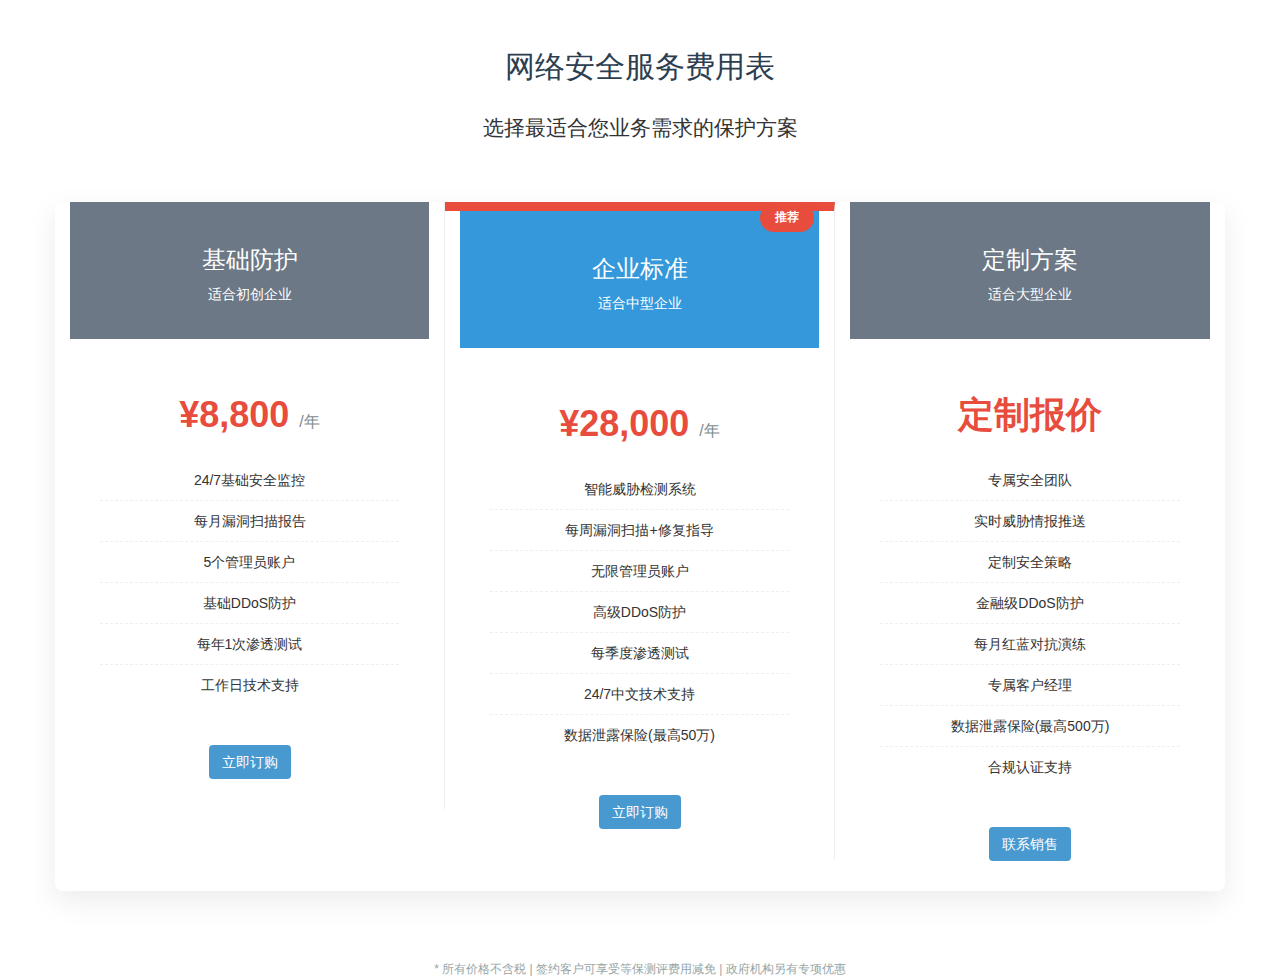
<file: mode3.html>
<!DOCTYPE html>
<html lang="en">
<head>
    <meta name="viewport" content="width=device-width, initial-scale=1.0">
    <meta charset="utf-8">
  <meta http-equiv="X-UA-Compatible" content="IE=edge">
  <meta name="viewport" content="width=device-width, initial-scale=1">
  <meta name="author" content="田佳伟">
  <title>WebWork</title>
  <link rel="stylesheet" href="css/mode3.css">
  <link rel="stylesheet" href="bootstrap/css/bootstrap.min.css">
  <link rel="stylesheet" href="css/head.css">
  <link rel="stylesheet" href="css/broadcast.css">
  <script src="js/jquery-3.7.1.js"></script>
  <script src="bootstrap/js/bootstrap.min.js"></script>
  <script src="js/text.js"></script>
  <link rel="stylesheet" href="css/box.css">
</head>
<body>
    <div class="container">
        <div class="row">
            <div class="col-md-12 text-center">
                <h2 style="margin: 50px 0 30px; color: #2c3e50;">网络安全服务费用表</h2>
                <p class="lead">选择最适合您业务需求的保护方案</p>
            </div>
        </div>

        <div class="row pricing-table">
            <!-- 基础套餐 -->
            <div class="col-md-4 pricing-tier">
                <div class="pricing-header">
                    <h3>基础防护</h3>
                    <p>适合初创企业</p>
                </div>
                <div class="panel-body text-center" style="padding: 30px;">
                    <div class="tier-price">¥8,800 <span>/年</span></div>
                    <ul class="tier-features">
                        <li>24/7基础安全监控</li>
                        <li>每月漏洞扫描报告</li>
                        <li>5个管理员账户</li>
                        <li>基础DDoS防护</li>
                        <li>每年1次渗透测试</li>
                        <li>工作日技术支持</li>
                    </ul>
                    <button class="btn btn-purchase">立即订购</button>
                </div>
            </div>

            <!-- 推荐套餐 -->
            <div class="col-md-4 pricing-tier recommended">
                <div class="recommended-badge">推荐</div>
                <div class="pricing-header" style="background: #3498db;">
                    <h3>企业标准</h3>
                    <p>适合中型企业</p>
                </div>
                <div class="panel-body text-center" style="padding: 30px;">
                    <div class="tier-price">¥28,000 <span>/年</span></div>
                    <ul class="tier-features">
                        <li>智能威胁检测系统</li>
                        <li>每周漏洞扫描+修复指导</li>
                        <li>无限管理员账户</li>
                        <li>高级DDoS防护</li>
                        <li>每季度渗透测试</li>
                        <li>24/7中文技术支持</li>
                        <li>数据泄露保险(最高50万)</li>
                    </ul>
                    <button class="btn btn-purchase">立即订购</button>
                </div>
            </div>

            <!-- 高级套餐 -->
            <div class="col-md-4 pricing-tier">
                <div class="pricing-header">
                    <h3>定制方案</h3>
                    <p>适合大型企业</p>
                </div>
                <div class="panel-body text-center" style="padding: 30px;">
                    <div class="tier-price">定制报价</div>
                    <ul class="tier-features">
                        <li>专属安全团队</li>
                        <li>实时威胁情报推送</li>
                        <li>定制安全策略</li>
                        <li>金融级DDoS防护</li>
                        <li>每月红蓝对抗演练</li>
                        <li>专属客户经理</li>
                        <li>数据泄露保险(最高500万)</li>
                        <li>合规认证支持</li>
                    </ul>
                    <button class="btn btn-purchase">联系销售</button>
                </div>
            </div>
        </div>

        <div class="row">
            <div class="col-md-12 text-center note">
                * 所有价格不含税 | 签约客户可享受等保测评费用减免 | 政府机构另有专项优惠
            </div>
        </div>
    </div>
</body>
</html>
</file>
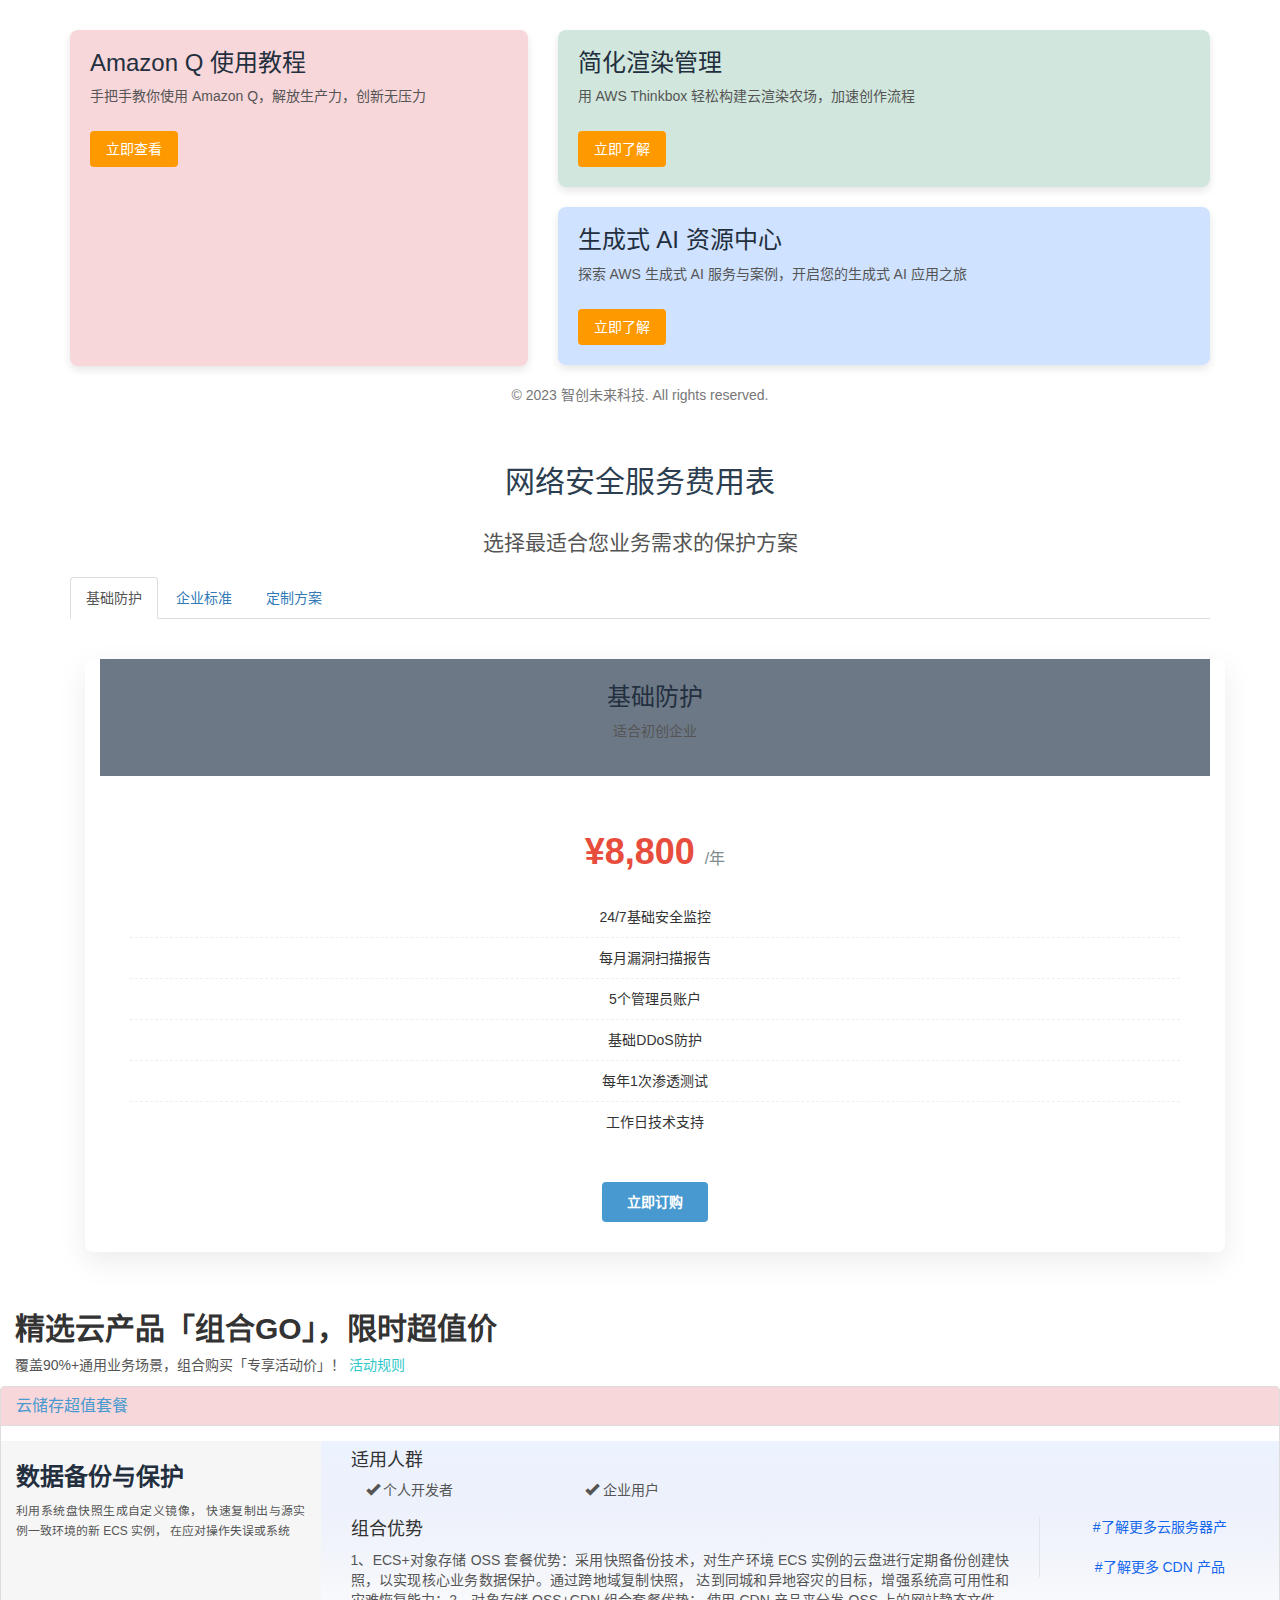
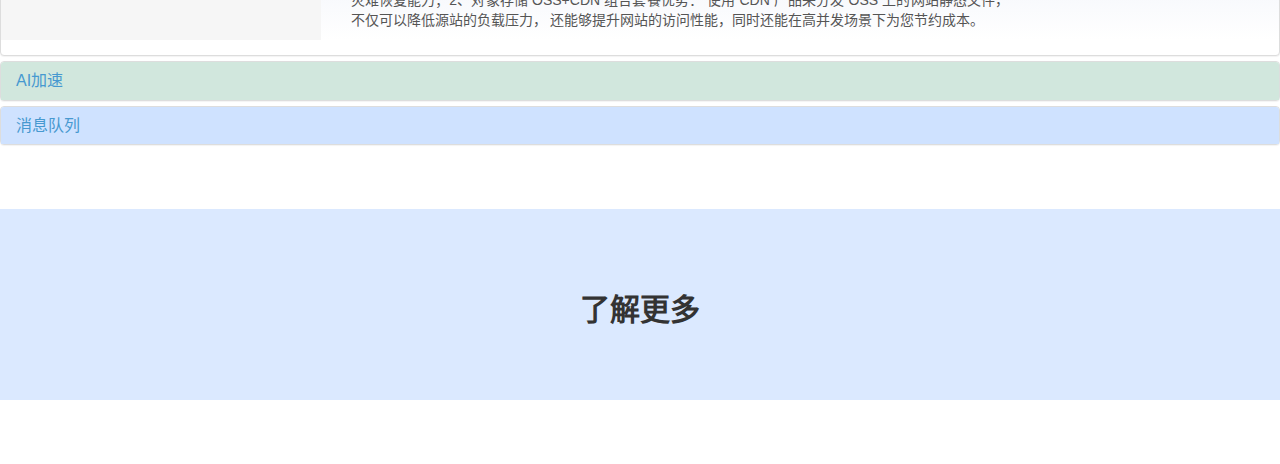
<file: text.html>
<!DOCTYPE html>
<html lang="zh-CN">

<head>
    <link rel="stylesheet" href="bootstrap/css/bootstrap.min.css">
    <script src="js/jquery-3.7.1.js"></script>
    <script src="bootstrap/js/bootstrap.min.js"></script>
    <meta charset="UTF-8">
    <meta name="viewport" content="width=device-width, initial-scale=1.0">
    <title>AWS服务卡片布局 - Bootstrap 3</title>
    <link rel="stylesheet" href="css/np.css">

    <style>
        .row-equal {
            display: flex;
            flex-wrap: wrap;
        }

        .row-equal>[class*='col-'] {
            display: flex;
            flex-direction: column;
        }

        .service-card {
            border-radius: 8px;
            padding: 20px;
            margin-bottom: 20px;
            box-shadow: 0 4px 8px rgba(0, 0, 0, 0.1);
            flex: 1;
            transition: transform 0.3s ease;
        }

        .service-card:hover {
            transform: translateY(-5px);
        }

        .box1 {
            background-color: #f8d7da;
            margin-bottom: 4%;
            height: 90%;
        }

        .box3 {
            background-color: #d1e7dd;
        }

        .box4 {
            background-color: #cfe2ff;
        }

        .btn-aws {
            background-color: #FF9900;
            color: white;
            border: none;
            padding: 8px 16px;
            border-radius: 4px;
            margin-top: 15px;
            display: inline-block;
        }

        .btn-aws:hover {
            background-color: #e88b00;
            color: white;
        }

        h3 {
            margin-top: 0;
            color: #232F3E;
        }

        p {
            color: #555;
        }
    </style>
    <link rel="stylesheet" href="css/mode3.css">
</head>

<body>
    <div class="container" style="margin-top: 30px;">
        <div class="row row-equal">
            <!-- 左侧大卡片 -->
            <div class="col-md-5 col-sm-6">
                <div class="service-card box1">
                    <h3>Amazon Q 使用教程</h3>
                    <p>手把手教你使用 Amazon Q，解放生产力，创新无压力</p>
                    <a href="#" class="btn-aws">立即查看</a>
                </div>
            </div>

            <!-- 右侧两个小卡片 -->
            <div class="col-md-7 col-sm-6">
                <div class="service-card box3">
                    <h3>简化渲染管理</h3>
                    <p>用 AWS Thinkbox 轻松构建云渲染农场，加速创作流程</p>
                    <a href="#" class="btn-aws">立即了解</a>
                </div>
                <div class="service-card box4">
                    <h3>生成式 AI 资源中心</h3>
                    <p>探索 AWS 生成式 AI 服务与案例，开启您的生成式 AI 应用之旅</p>
                    <a href="#" class="btn-aws">立即了解</a>
                </div>
            </div>
        </div>
    </div>

    <!-- jQuery和Bootstrap 3 JS -->
    <footer class="footer">
        <div class="container">
            <p class="text-muted text-center">© 2023 智创未来科技. All rights reserved.</p>
        </div>
    </footer>
    <div>

        <div class="container">
            <div class="row">
                <div class="col-md-12 text-center">
                    <h2 style="margin: 50px 0 30px; color: #2c3e50;">网络安全服务费用表</h2>
                    <p class="lead">选择最适合您业务需求的保护方案</p>
                </div>
            </div>
        </div>

        <div class="container">

            <!-- Nav tabs -->
            <ul class="nav nav-tabs" role="tablist">
                <li role="presentation" class="active"><a href="#home" aria-controls="home" role="tab"
                        data-toggle="tab">基础防护</a></li>
                <li role="presentation"><a href="#profile" aria-controls="profile" role="tab" data-toggle="tab">企业标准</a>
                </li>
                <li role="presentation"><a href="#messages" aria-controls="messages" role="tab"
                        data-toggle="tab">定制方案</a></li>
            </ul>

            <!-- Tab panes -->
            <div class="tab-content">
                <div role="tabpanel" class="tab-pane active" id="home">
                    <div class="container">
                        <div class="row pricing-table">
                            <!-- 基础套餐 -->
                            <div class="col-md-12 pricing-tier">
                                <div class="pricing-header">
                                    <h3>基础防护</h3>
                                    <p>适合初创企业</p>
                                </div>
                                <div class="panel-body text-center" style="padding: 30px;">
                                    <div class="tier-price">¥8,800 <span>/年</span></div>
                                    <ul class="tier-features">
                                        <li>24/7基础安全监控</li>
                                        <li>每月漏洞扫描报告</li>
                                        <li>5个管理员账户</li>
                                        <li>基础DDoS防护</li>
                                        <li>每年1次渗透测试</li>
                                        <li>工作日技术支持</li>
                                    </ul>
                                    <button class="btn btn-purchase">立即订购</button>
                                </div>
                            </div>
                        </div>
                    </div>
                </div>

                <div role="tabpanel" class="tab-pane" id="profile">
                    <div class="container">
                        <div class="row pricing-table">
                            <div class="col-md-12 pricing-tier recommended">
                                <div class="recommended-badge">推荐</div>
                                <div class="pricing-header" style="background: #3498db;">
                                    <h3>企业标准</h3>
                                    <p>适合中型企业</p>
                                </div>
                                <div class="panel-body text-center" style="padding: 30px;">
                                    <div class="tier-price">¥28,000 <span>/年</span></div>
                                    <ul class="tier-features">
                                        <li>智能威胁检测系统</li>
                                        <li>每周漏洞扫描+修复指导</li>
                                        <li>无限管理员账户</li>
                                        <li>高级DDoS防护</li>
                                        <li>每季度渗透测试</li>
                                        <li>24/7中文技术支持</li>
                                        <li>数据泄露保险(最高50万)</li>
                                    </ul>
                                    <button class="btn btn-purchase">立即订购</button>
                                </div>
                            </div>
                        </div>
                    </div>
                </div>
                <div role="tabpanel" class="tab-pane" id="messages">
                    <div class="container">
                        <div class="col-md-12 pricing-tier">
                            <div class="pricing-header">
                                <h3>定制方案</h3>
                                <p>适合大型企业</p>
                            </div>
                            <div class="panel-body text-center" style="padding: 30px;">
                                <div class="tier-price">定制报价</div>
                                <ul class="tier-features">
                                    <li>专属安全团队</li>
                                    <li>实时威胁情报推送</li>
                                    <li>定制安全策略</li>
                                    <li>金融级DDoS防护</li>
                                    <li>每月红蓝对抗演练</li>
                                    <li>专属客户经理</li>
                                    <li>数据泄露保险(最高500万)</li>
                                    <li>合规认证支持</li>
                                </ul>
                                <button class="btn btn-purchase">联系销售</button>
                            </div>
                        </div>
                    </div>
                </div>
            </div>

        </div>
    </div>

    <div class="container-fluid np">
        <div class="row">
            <div class="col-md-12">
                <h2>
                    <strong>精选云产品「组合GO」，限时超值价</strong>
                </h2>
            </div>
            <div class="col-md-12">
                <p>覆盖90%+通用业务场景，组合购买「专享活动价」！
                    <a class="npa">活动规则</a>
                </p>
            </div>
            <div class="col-md-12 tempnp">

            </div>

        </div>
    </div>

    <div class="panel-group np1" id="accordion" role="tablist" aria-multiselectable="true">
        <div class="panel panel-default">
            <div class="panel-heading np11" role="tab" id="headingOne">
                <h4 class="panel-title">
                    <a role="button" data-toggle="collapse" data-parent="#accordion" href="#collapseOne"
                        aria-expanded="true" aria-controls="collapseOne" class="np11a">
                        云储存超值套餐
                    </a>
                </h4>
            </div>
            <div id="collapseOne" class="panel-collapse collapse in" role="tabpanel" aria-labelledby="headingOne">
                <div class="panel-body">
                    <div class="row row-equalnp">
                        <div class="col-md-3 np111">
                            <h3 class="nph3"><strong>数据备份与保护</strong></h3>
                            <p class="text-justify"><small>利用系统盘快照生成自定义镜像，
                                    快速复制出与源实例一致环境的新 ECS 实例，
                                    在应对操作失误或系统</small></p>
                        </div>
                        <div class="col-md-9 np112">
                            <div class="row">
                                <div class="col-md-9">
                                    <div class="col-md-12">
                                        <h4>适用人群</h4>
                                    </div>
                                    <div class="col-md-12">
                                        <div class="col-md-4">
                                            <p>
                                                <span class="glyphicon glyphicon-ok" aria-hidden="true"></span>
                                                个人开发者
                                            </p>
                                        </div>
                                        <div class="col-md-4">
                                            <p>
                                                <span class="glyphicon glyphicon-ok" aria-hidden="true"></span>
                                                企业用户
                                            </p>
                                        </div>
                                    </div>
                                    <div class="col-md-12">
                                        <h4>组合优势</h4>
                                    </div>
                                    <div class="col-md-12">
                                        <p class="text-justify">
                                            1、ECS+对象存储 OSS 套餐优势：采用快照备份技术，对生产环境 ECS
                                            实例的云盘进行定期备份创建快照，以实现核心业务数据保护。通过跨地域复制快照，
                                            达到同城和异地容灾的目标，增强系统高可用性和灾难恢复能力；2、对象存储 OSS+CDN 组合套餐优势：
                                            使用 CDN 产品来分发 OSS 上的网站静态文件，不仅可以降低源站的负载压力，
                                            还能够提升网站的访问性能，同时还能在高并发场景下为您节约成本。
                                        </p>
                                    </div>
                                </div>
                                <div class="col-md-3 np112fa">
                                    <a class="np112a">#了解更多云服务器产</a><br>
                                    <a class="np112a">#了解更多 CDN 产品</a>
                                </div>
                            </div>
                        </div>
                    </div>
                </div>
            </div>
        </div>
        <div class="panel panel-default">
            <div class="panel-heading np12" role="tab" id="headingTwo">
                <h4 class="panel-title">
                    <a class="collapsed np12a" role="button" data-toggle="collapse" data-parent="#accordion"
                        href="#collapseTwo" aria-expanded="false" aria-controls="collapseTwo">
                        AI加速
                    </a>
                </h4>
            </div>
            <div id="collapseTwo" class="panel-collapse collapse" role="tabpanel" aria-labelledby="headingTwo">
                <div class="panel-body">
                    <div class="row row-equalnp">
                        <div class="col-md-3 np111">
                            <h3 class="nph3"><strong>AI 加速计算与存储</strong></h3>
                            <p class="text-justify"><small>GPU云服务器适用于AI训练、深度学习和大数据分析，
                                具备强大并行处理能力；
                                NAS提供高可靠高性能文件存储，保障高效数据存取与管</small></p>
                        </div>
                        <div class="col-md-9 np112">
                            <div class="row">
                                <div class="col-md-9">
                                    <div class="col-md-12">
                                        <h4>适用人群</h4>
                                    </div>
                                    <div class="col-md-12">
                                        <div class="col-md-4">
                                            <p>
                                                <span class="glyphicon glyphicon-ok" aria-hidden="true"></span>
                                                模型训练与推理
                                            </p>
                                        </div>
                                        <div class="col-md-4">
                                            <p>
                                                <span class="glyphicon glyphicon-ok" aria-hidden="true"></span>
                                                高性能计算
                                            </p>
                                        </div>
                                    </div>
                                    <div class="col-md-12">
                                        <h4>组合优势</h4>
                                    </div>
                                    <div class="col-md-12">
                                        <p class="text-justify">
                                            通过组合购买GPU云服务器和文件存储NAS，
                                            不仅能获得强大的计算能力和高效的数据管理，
                                            还能享受优惠价格和灵活配置，实现性能与成本效益的完美平衡。
                                        </p>
                                    </div>
                                </div>
                                <div class="col-md-3 np112fa">
                                    <a class="np112a">#了解更多云服务器产</a><br>
                                    <a class="np112a">#了解更多 CDN 产品</a>
                                </div>
                            </div>
                        </div>
                    </div>
                </div>
            </div>
        </div>
        <div class="panel panel-default">
            <div class="panel-heading np13" role="tab" id="headingThree">
                <h4 class="panel-title">
                    <a class="collapsed np13a" role="button" data-toggle="collapse" data-parent="#accordion"
                        href="#collapseThree" aria-expanded="false" aria-controls="collapseThree">
                        消息队列
                    </a>
                </h4>
            </div>
            <div id="collapseThree" class="panel-collapse collapse" role="tabpanel" aria-labelledby="headingThree">
                <div class="panel-body">
                    <div class="row row-equalnp">
                        <div class="col-md-3 np111">
                            <h3 class="nph3"><strong>OSS事件通知</strong></h3>
                            <p class="text-justify"><small>通过创建事件通知规则，轻量消息队列（原 MNS）可以将对象存储 OSS 
                                指定资源上产生的事件以消息的方式主动推送到指定的接</small></p>
                        </div>
                        <div class="col-md-9 np112">
                            <div class="row">
                                <div class="col-md-9">
                                    <div class="col-md-12">
                                        <h4>适用场景</h4>
                                    </div>
                                    <div class="col-md-12">
                                        <div class="col-md-3">
                                            <p>
                                                <span class="glyphicon glyphicon-ok" aria-hidden="true"></span>
                                                权限操作通知
                                            </p>
                                        </div>
                                        <div class="col-md-3">
                                            <p>
                                                <span class="glyphicon glyphicon-ok" aria-hidden="true"></span>
                                                数据分析与趋势
                                            </p>
                                        </div>
                                        <div class="col-md-3">
                                            <p>
                                                <span class="glyphicon glyphicon-ok" aria-hidden="true"></span>
                                                资源QPS监控
                                            </p>
                                        </div>
                                    </div>
                                    <div class="col-md-12">
                                        <h4>组合优势</h4>
                                    </div>
                                    <div class="col-md-12">
                                        <p class="text-justify">
                                           OSS+轻量消息队列套餐：对象存储 OSS 是海量、安全、低成本、高可靠的云存储服务，
                                           轻量消息队列（原 MNS）是一款易集成、高并发、
                                           可弹性扩展的轻量消息队列服务，可以轻松实现订阅 OSS 事件，
                                           高效地对文件变动进行实时处理。
                                        </p>
                                    </div>
                                </div>
                                <div class="col-md-3 np112fa">
                                    <a class="np112a">#了解更多云服务器产</a><br>
                                    <a class="np112a">#了解更多 CDN 产品</a>
                                </div>
                            </div>
                        </div>
                    </div>
                </div>
            </div>
        </div>
    </div>

    <div class="container-fluid moreinfo">
        <div class="row">
            <div class="col-md-12">
              <h2 class="text-center"><strong>了解更多</strong></h2>
            </div>
        </div>
    </div>
</body>

</html>
</file>
<file: css/mode3.css>
.pricing-table {
            margin: 40px auto;
            box-shadow: 0 10px 30px rgba(0, 0, 0, 0.08);
            border-radius: 8px;
            overflow: hidden;
        }
        .pricing-header {
            background: #6c7885;
            color: white;
            padding: 25px 0;
            text-align: center;
        }
        .pricing-tier {
            border-right: 1px solid #eee;
            transition: all 0.3s;
        }
        .pricing-tier:last-child {
            border-right: none;
        }
        .pricing-tier:hover {
            transform: translateY(-5px);
            box-shadow: 0 15px 30px rgba(0, 0, 0, 0.1);
        }
        .tier-name {
            font-size: 22px;
            font-weight: 600;
            margin-bottom: 15px;
            color: #2c3e50;
        }
        .tier-price {
            font-size: 36px;
            font-weight: 700;
            margin: 20px 0;
            color: #e74c3c;
        }
        .tier-price span {
            font-size: 16px;
            font-weight: normal;
            color: #7f8c8d;
        }
        .tier-features {
            list-style: none;
            padding: 0;
            margin: 20px 0;
        }
        .tier-features li {
            padding: 10px 0;
            border-bottom: 1px dashed #ecf0f1;
        }
        .tier-features li:last-child {
            border-bottom: none;
        }
        .recommended {
            position: relative;
            border-top: 9px solid #e74c3c;
        }
        .recommended-badge {
            position: absolute;
            top: -7px;
            right: 20px;
            background: #e74c3c;
            color: white;
            padding: 5px 15px;
            border-radius: 20px;
            font-size: 12px;
            font-weight: bold;
        }
        .btn-purchase {
            background: #4799d0;
            color: white;
            border: none;
            padding: 10px 25px;
            border-radius: 4px;
            font-weight: 600;
            margin-top: 20px;
            transition: all 0.3s;
        }
        .btn-purchase:hover {
            background: #2980b9;
            color: white;
            transform: translateY(-2px);
        }
        .currency-switch {
            text-align: center;
            margin-bottom: 30px;
        }
        .note {
            font-size: 12px;
            color: #95a5a6;
            margin-top: 30px;
        }
        @media (max-width: 768px) {
            .pricing-tier {
                border-right: none;
                border-bottom: 1px solid #eee;
                margin-bottom: 30px;
            }
        }
</file>
<file: css/head.css>
.head {
    background-color: #f5f5f5;
}
@media (max-width: 760px) {
  .navbar-form {
    width: 60%;
  }
}
.navbar-form .form-control {
  background-image: url('../img/搜索框背景.png');
  background-repeat: no-repeat;
  border: 1px solid #02e5f9;
}
.input-group-btn .btn {
  background-color: #02e5f9;
  border: 1px solid #02e5f9;
}
.container-fluid{
    margin: 0;
}
</file>
<file: css/broadcast.css>
/* 移除 head.css 中的 .broadcast-container 定义，只保留在 broadcast.css 中 */

.broadcast-container {
    position: relative;
    width: 90%;
    max-width: 800px;
    height: 40px;
    min-height: 40px;
    background: #f5f5f5;
    border-radius: 4px;
    overflow: hidden;
    margin: 15px auto;
    box-shadow: 0 2px 5px rgba(0,0,0,0.1);
    padding: 8px 0;
    top: 0; /* 移除 head.css 中设置的 top:61px */
}

.broadcast-icon {
    position: absolute;
    left: 10px;
    top: 50%;
    transform: translateY(-50%);
    color: #ff6b00;
    z-index: 2;
    font-size: 2rem;
}

.broadcast-content {
    position: relative;
    margin-left: 40px;
    height: 100%;
    width: calc(100% - 50px);
    overflow: hidden;
}

.broadcast-list {
    position: relative;
    width: 100%;
    transition: transform 0.5s ease;
    animation: scrollBroadcast 15s linear infinite;
}

.broadcast-item {
    display: block;
    height: auto;
    min-height: 40px;
    line-height: 1.4;
    padding: 8px 20px 8px 0;
    white-space: nowrap; /* 恢复为不换行 */
    overflow: hidden;
    text-overflow: ellipsis; /* 添加省略号 */
    cursor: pointer;
    transition: color 0.3s;
    font-size: 1.3rem;
}

.broadcast-list a {
    text-decoration: none;
    color: #364049;
}

.broadcast-item:hover {
    color: #04bfbcb5;
    text-decoration: underline;
}

@keyframes scrollBroadcast {
    0%, 20% { transform: translateY(0); }
    25%, 45% { transform: translateY(-40px); }
    50%, 70% { transform: translateY(-80px); }
    75%, 95% { transform: translateY(-120px); }
    100% { transform: translateY(-160px); }
}
.navbar {
    margin-bottom: 0px;
    box-shadow: 2 5px 10px rgba(64, 210, 175, 0.2);
}
</file>
<file: css/box.css>
.row-equal {
            display: flex;
            flex-wrap: wrap;
        }
        .row-equal > [class*='col-'] {
            display: flex;
            flex-direction: column;
        }
        .service-card {
            border-radius: 8px;
            padding: 20px;
            margin-bottom: 20px;
            box-shadow: 0 4px 8px rgba(0,0,0,0.1);
            flex: 1;
            transition: transform 0.3s ease;
        }
        .service-card:hover {
            transform: translateY(-5px);
            box-shadow: 0 6px 12px rgba(36, 172, 242.12), 0 3px 6px rgba(82, 58, 119.08);
        }
        .box1 {
            background-color: #f8d7da;
            margin-bottom: 4%;
            height: 90%;
        }
        .box3 {
            background-color: #d1e7dd;
        }
        .box4 {
            background-color: #cfe2ff;
        }
        .btn1 {
            background-color: #FF9900;
            color: white;
            border: none;
            padding: 8px 16px;
            border-radius: 4px;
            margin-top: 15px;
            display: inline-block;
            text-decoration: none;
        }
        .btn1:hover {
            background-color: #e88b00;
            color: white;    
            box-shadow: 0 6px 12px rgba(205, 151, 249.12), 0 3px 6px rgba(82, 58, 119.08); 
            text-decoration: none;       
        }
        .box1 h3,.box4 h3,.box3 h3 {
            margin-top: 0;
            color: #232F3E;
        }
        .box1 p,.box4 p,.box3 p {
            color: #555;
        }


        .show1,.show2,.show3{
            padding-top: 5%;
            padding-left: 10%;
            padding-bottom: 15%;
            padding-right: 10%;
        }

        .show1{
            padding-top: 7%;
            padding-left: 10%;
            padding-bottom: 13%;
            padding-right: 10%;
        }
        .show3{
            padding-top: 7%;
            padding-left: 10%;
            padding-bottom: 13%;
            padding-right: 10%;
        }
        .s1{
            padding-top: 4%;
        }
</file>
<file: css/np.css>
.npa {
    text-decoration: none;
    color: #31c8c9;
    cursor: pointer;
}

.npa:hover {
    text-decoration: none;
    color: #31c8c9;
}

/*
.np{
    background: linear-gradient(to right, red, yellow, green);
}*/

.np11 {
    background-color: #f8d7da !important;
    color: #4799d0 !important;
}

.np12 {
    background-color: #d1e7dd !important;
    color: #4799d0 !important;
}

.np13 {
    background-color: #cfe2ff !important;
    color: #4799d0 !important;
}

.np11a:hover,
.np12a:hover,
.np13a:hover {
    text-decoration: none !important;
}

.np112 {
    background: linear-gradient(to bottom, rgb(236, 242, 255), rgb(237, 241, 251), rgb(244, 246, 251), rgb(255, 255, 255));
}

.np112a {
    color: rgb(19, 102, 236);
    text-decoration: none;
    transition: color 0.3s ease, background-color 0.3s ease;
    cursor: pointer;
}

.np112a:hover {
    text-decoration: none;
    color: rgb(3, 62, 156);
}

.np112fa {
    border-left: 1px solid #e1e4eb;
    display: flex;
    flex-direction: column;
    align-items: center;
    margin-top: 8%;
}

.np111 {
   background-color: #f6f6f6;
}

.row-equalnp>[class*='col-'] {
    display: flex;
    flex-direction: column;
}

.row-equalnp {
    display: flex;
    flex-wrap: wrap;
}
.nph3{
    margin-top: 8%;
}
.moreinfo{
    height: auto;
    background: rgb(219, 233, 255);
    padding-top: 5%;
    padding-bottom: 5%;
    margin-top: 5%;
    margin-bottom: 5%;
}
</file>
